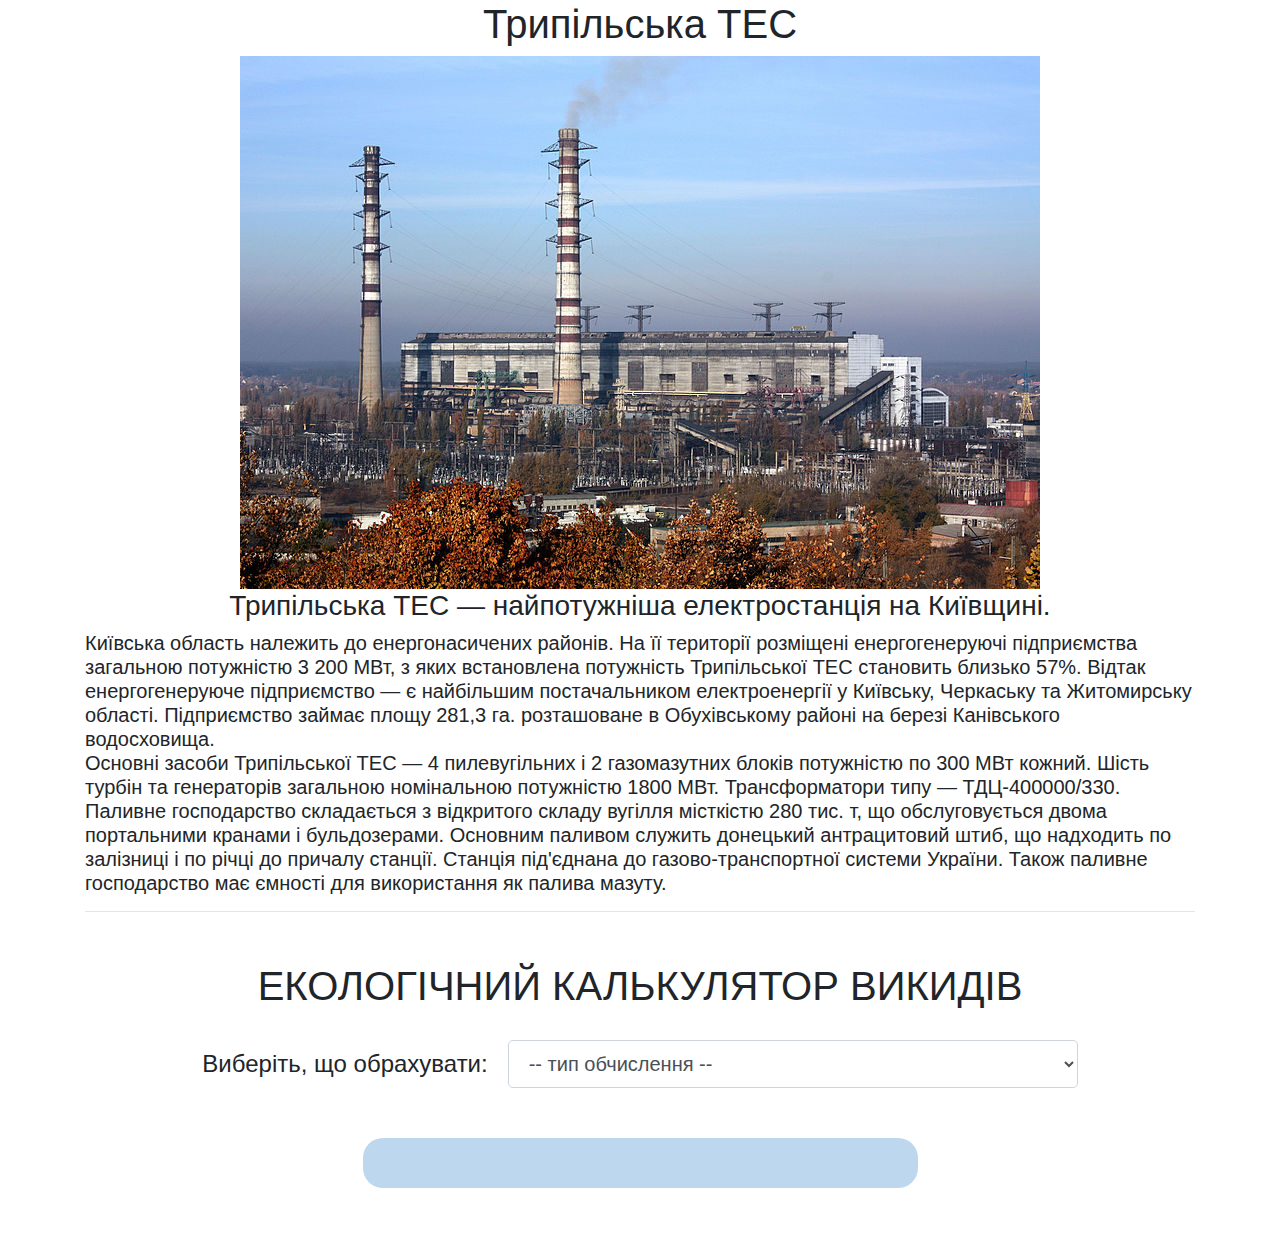
<file: index.html>
<!DOCTYPE html>
    <head>
        <meta charset="utf-8">
        <meta http-equiv="X-UA-Compatible" content="IE=edge">
        <title>Lab4</title>
        <meta name="description" content="">
        <meta name="viewport" content="width=device-width, initial-scale=1">
        <link rel="stylesheet" href="styles/styles.css">
        
        <link href="https://fonts.googleapis.com/css?family=Nunito:200,600,900" rel="stylesheet">
        <link rel="stylesheet" href="static/bootstrap/bootstrap.min.css">
        <script src="static/jquery-3.5.0.min.js"></script>
    </head>
    <body>
        <div class="container text-center">
            <h1>Трипільська ТЕС</h1>
            <!-- TODO: Welcome page (using bootstrap: yes) -->
            <img src="img/Trypilska.JPG">
            <div class="description">
                <h3>Трипільська ТЕС — найпотужніша електростанція на Київщині.</h3>
                <h5 class="text-left">Київська область належить до енергонасичених районів. На її території розміщені енергогенеруючі
                    підприємства загальною потужністю 3 200 МВт, з яких встановлена потужність Трипільської ТЕС
                    становить близько 57%. Відтак енергогенеруюче підприємство — є найбільшим постачальником
                    електроенергії у Київську, Черкаську та Житомирську області. Підприємство займає площу 281,3 га.
                    розташоване в Обухівському районі на березі Канівського водосховища.<br>
                    Основні засоби Трипільської ТЕС — 4 пилевугільних і 2 газомазутних блоків потужністю по 300 МВт
                    кожний. Шість турбін та генераторів загальною номінальною потужністю 1800 МВт. Трансформатори типу —
                    ТДЦ-400000/330. Паливне господарство складається з відкритого складу вугілля місткістю 280 тис. т, що
                    обслуговується двома портальними кранами і бульдозерами. Основним паливом служить донецький
                    антрацитовий штиб, що надходить по залізниці і по річці до причалу станції.
                    Станція під'єднана до газово-транспортної системи України. Також паливне господарство
                    має ємності для використання як палива мазуту.</h5>
            </div>

            <hr>
            <h1 class="main_calculator">ЕКОЛОГІЧНИЙ КАЛЬКУЛЯТОР ВИКИДІВ</h1>
            <!-- Calculator type switch -->
            <form name="calculator_type" class="row justify-content-center align-items-center calc_choice">
                <p>Виберіть, що обрахувати:</p>
                <select name="choice" class="form-control form-control-lg col-sm-6">
                    <option value="empty" hidden disabled selected value>-- тип обчислення --</option>
                    <option value="SO2">Діоксид сірки SO<sub>2</sub></option>
                    <option value="SSP">Тверді частинки</option>
                </select>
            </form>

            <!-- Calculator of SO2 -->
            <form id="calculator_SO2" name="form_SO2" class="position-relative text-left" action="javascript:parseSO2();">
                <h1 class="text-center">Діоксид сірки SO<sub>2</sub></h1>
                
                <button class="btn btn-outline-info button-information" type="button" onclick="toggle_info_box();">Інформація</button>
                <div class="information">
                    <h5>
                        Масовий вміст сірки в робочій масі потрібно визначати під час технічного аналізу палива відповідно до ГОСТ
                        27313-95 (ISO 1170-77).<br>
                        Усереднені значення вмісту сірки для різних видів і марок палива наведено в додатку Г . Ці значення беруться
                        у випадку відсутності достовірних даних технічного аналізу. Ефективність зв’язування оксидів сірки золою або
                        сорбентом у енергетичній установці n<sub>1</sub> залежить від технології спалювання та хімічного складу
                        палива, яке спалюється, і типу сорбенту. Під час спалювання твердого палива, до мінеральної складової якого
                        входять сполуки лужних та лужноземельних металів, відбувається часткове зв’язування сірки з утворенням
                        сульфатів або сульфітів. Під час спалювання твердого палива за технологіями киплячого шару подача сорбенту
                        разом з паливом забезпечує ефективне зв’язування сірки в топці енергетичної установки. За відсутності даних
                        для енергетичної установки про ефективність зв’язування сірки в топковому просторі значення n<sub>1</sub>
                        для різних технологій спалювання палива приймаються згідно з таблицею Д.2 (додаток Д ).<br>
                        Димові гази можуть бути очищені від оксидів сірки в сіркоочисних установках шляхом застосування технологій
                        десульфуризації димових газів з різною ефективністю очищення n<sub>2</sub>. Коефіцієнт роботи сіркоочисної
                        установки B визначається як відношення часу роботи сіркоочисної установки до часу роботи енергетичної
                        установки. Для розрахунків необхідно використовувати значення n<sub>2</sub>, одержане під час останнього
                        випробування сіркоочисної установки, і значення B, одержане при аналізі даних про роботу очисної та
                        енергетичної установок у цілому. За відсутності таких даних значення ефективності сіркоочищення димових
                        газів та коефіцієнта роботи сіркоочисної установки за різними технологіями десульфуризації приймаються
                        згідно з таблицею Д.3 (додаток Д ).<br>
                        До установок десульфуризації димових газів відносяться і деякі види золоуловлювальних установок. Для
                        електростатичних фільтрів та циклонів ефективність уловлення оксидів сірки n<sub>2</sub> є незначною і
                        дорівнює нулю. Для мокрих золоуловлювальних установок (мокрих скруберів типу МС та МВ) величина
                        n<sub>2</sub> залежить від загальної лужності води на зрошення та від вмісту сірки в паливі S<sup>'</sup>.
                        Приведений вміст сірки визначається як відношення масового вмісту сірки на робочу масу палива до нижчої
                        робочої теплоти згоряння палива (S<sup>'</sup>= S<sub>r</sub>>Q<sub>i</sub><sup>r</sup>). Дані про
                        ефективність уловлення оксидів сірки в мокрих скруберах наведено в таблиці Д.4 (додаток Д ).<br><br>
                    </h5>
            
                    <h4>Викиди під час спалювання вугілля</h4>
                    <h5>Показник емісії оксидів сірки, які надходять у атмосферу з димовими газами за проміжок часу Р, є специфічним і
                        розраховуються за формулою:
                    </h5>
                    <img src="img/SO2.JPG">
                    <h5>Ефективність зв'язування оксидів сірки золою або сорбентом у енергетичній
                        установці n<sub>1</sub> становить 0,05. Сіркоочисна установка
                        відсутня, тому ефективність n<sub>2</sub> та коефіцієнт роботи B дорівнюють нулю.
                    </h5>
                    <hr>
                </div>
                <h5>
                    E – валовий викид забруднювальної речовини під час спалювання палива за проміжок часу P, т<br>
                    k – показник емісії забруднювальної речовини для палива, г/ГДж
                </h5>
        
                <h5>
                    Показник емісії k г/ГДж, оксидів сірки SO<sub>2</sub> та SO<sub>3</sub>, у перерахунку на діоксид сірки
                    SO<sub>2</sub>, які надходять у атмосферу з димовими газами, є специфічним і розраховується за формулою:
                </h5>
                <img src="img/SO2.JPG">
        
                <h5>де<br>Q<sub>i</sub><sup>r</sup>-нижча робоча теплота згоряння палива, МДж/кг;<br>
                    S<sup>r</sup>– вміст сірки в паливі на робочу масу за проміжок часу P, %;<br>
                    n<sub>1</sub>– ефективність зв’язування сірки золою або сорбентом у енергетичній установці;<br>
                    n<sub>2</sub>– ефективність очистки димових газів від оксидів сірки;<br>
                    B– коефіцієнт роботи сіркоочисної установки.<br><br>
                </h5>
                
                <p><i>Введіть B<sub>i</sub> (витрата i-го палива за проміжок часу P, т):</i></p>
                <input class="form-control form-control-lg col-sm-4" id="input_B_i" type="number" step="any" value="1096363" required>
        
                <p><i>Введіть Q<sub>i</sub><sup>r</sup> (нижча робоча теплота згоряння i-го палива, МДж/кг):</i></p>
                <input class="form-control form-control-lg col-sm-4" id="input_Q" type="number" step="any" value="20.47" required>
        
                <p><i>Введіть S<sup>r</sup> (вмiст сiрки в паливi на робочу масу за промiжок часу P, %):</i></p>
                <input class="form-control form-control-lg col-sm-4" id="input_S" type="number" step="any" value="2.4" required>
        
                <p><i>Введіть n<sub>1</sub> (ефективнiсть зв'язування сiрки з золою):</i></p>
                <input class="form-control form-control-lg col-sm-4" id="input_n1" type="number" step="any" value="0.05" required>
        
                <p><i>Введіть n<sub>2</sub> (ефективнiсть очистки димових газiв вiд оксидiв сiрки):</i></p>
                <input class="form-control form-control-lg col-sm-4" id="input_n2" type="number" step="any" value="0" required>
        
                <p><i>Введіть B (коефiцiент роботи сiркоочисноi установки ):</i></p>
                <input class="form-control form-control-lg col-sm-4" id="input_B" type="number" step="any" value="1" required>
        
                <input type="submit" class="btn btn-primary btn-lg calculate" value="Порахувати">
            </form>

            <!-- Calculator of Solid Particles -->
            <form id="calculator_SSP" name="form_SSP" class="position-relative text-left" action="javascript:parseSSP();">
                <h1 class="text-center">Речовини у вигляді суспендованих твердих частинок</h1>
                
                <button class="btn btn-outline-info button-information" type="button" onclick="toggle_info_box();">Інформація</button>
                <div class="information">
                    <h5>
                        Вміст золи A<sup>r</sup> в паливі та горючих у викиді твердих частинок Г<sub>вин</sub> визначаються при проведенні
                        технічного аналізу за ГОСТ 11022-95 (ISO 1171-81) палива і леткої золи, яка виходить з енергетичної
                        установки, відповідно.<br>
                        Зола палива виходить з енергетичної установки у вигляді леткої золи (виносу) та або донної золи (шлаку).
                        Частка золи, яка виноситься з енергетичної установки у вигляді леткої золи, a<sub>вин</sub> залежить від
                        технології спалювання палива і визначається за даними останніх випробувань енергетичної установки, а за їх
                        відсутності – за паспортними даними. За відсутності таких даних значення a<sub>вин</sub> приймаються згідно
                        з таблицею Д.1 (додаток Д ).<br>
                        Значення ефективності очищення димових газів від твердих частинок h<sub>зу</sub> визначається за результатами останніх
                        випробувань золоуловлювальної установки або за її паспортними даними. Ефективність золоуловлювальної
                        установки визначається як різниця між одиницею та відношенням масових концентрацій твердих частинок після і
                        до золоуловлювальної установки.<br>
                        При використанні сорбенту для зв’язування оксидів сірки в топці котла (наприклад, за технологіями спалювання
                        палива в киплячому шарі) чи при застосуванні технологій сухого або напівсухого зв’язування сірки утворюються
                        тверді частинки сульфату та сульфіту і невикористаного сорбенту. Показник емісії твердих частинок
                        невикористаного в енергетичній установці сорбенту та утворених сульфатів і сульфітів k<sub>твS</sub>, г/ГДж,
                        розраховується за формулою:
                    </h5>
                    <img src="img/K_tes.JPG">
                    <h5>де<br>Q<sub>i</sub><sup>r</sup>-нижча робоча теплота згоряння палива, МДж/кг;<br>
                        S<sub>r</sub>-масовий вміст сірки в паливі на робочу масу, %;<br>
                        a<sub>вин</sub>-частка золи, яка виходить з котла у вигляді леткої золи;<br>
                        m<sub>прод</sub>-молекулярна маса твердого продукту взаємодії сорбенту та оксидів сірки, кг/кмоль;<br>
                        m<sub>сорб</sub>-молекулярна маса сорбенту, кг/кмоль;<br>
                        ms-молекулярна маса сірки, яка дорівнює 32 кг/кмоль;<br>
                        m-мольне відношення активного хімічного елементу сорбенту та сірки (таблиця Д.2 додатка Д);<br>
                        n<sub>I</sub>-ефективність зв’язування сірки сорбентом у топці або при застосуванні сухих та напівсухих методів десульфуризації димових газів (таблиці Д.2 і Д.3 додатка Д );<br>
                        n<sub>зу</sub>-ефективність очистки димових газів від твердих частинок.<br><br>
                    </h5>
            
                    <h4>Викиди під час спалювання вуглекислого газу:</h4>
                    <h5>Сіркоочисна установка відсутня, тому викиду твердих частинок сорбенту та продуктів взаємодії
                        сорбенту та оксидів сірки немає. Ефективність золоуловлювальної установки h<sub>зу</sub>, за даними останніх
                        випробувань становить 0,985. </h5>
                    <hr>
                </div>
                <h5>E – валовий викид забруднювальної речовини під час спалювання палива за проміжок часу P, т<br>
                    k – показник емісії забруднювальної речовини для палива, г/ГДж</h5>
                <h5>Показник емісії речовини у вигляді суспендованих твердих частинок (далі – твердих частинок) визначається 
                    як специфічний і розраховується за формулою:</h5>
                <img src="img/K_te.JPG">
                <h5>або за формулою:</h5>
                <img src="img/K_te_2.JPG">
                <h5>де<br>k<sub>тв</sub>- показник емісії твердих частинок, г/ГДж;<br>
                    Q<sub>i</sub><sup>r</sup>- нижча робоча теплота згоряння палива, МДж/кг;<br>
                    A<sup>r</sup>-масовий вміст золи в паливі на робочу масу, %;<br>
                    a<sub>вин</sub>-частка золи, яка виходить з котла у вигляді леткої золи;<br>
                    Q<sub>С</sub>-теплота згоряння вуглецю до CO2, яка дорівнює 32,68 МДж/кг;<br>
                    q<sub>4</sub>-втрати тепла, пов’язані з механічним недопалом палива, %;<br>
                    n<sub>зу</sub>-ефективність очищення димових газів від твердих частинок;<br>
                    Г<sub>вин</sub>- масовий вміст горючих речовин у викидах твердих частинок, %;<br>
                    k<sub>твS</sub>-показник емісії твердих продуктів взаємодії сорбенту та оксидів сірки і твердих частинок
                    сорбенту, г/ГДж.<br><br>
                </h5>
        
                <p><i>Введіть B<sub>i</sub> (витрата i-го палива за проміжок часу P, т):</i></p>
                <input class="form-control form-control-lg col-sm-4" id="input_B_i" type="number" step="any" value="1096363" required>
        
                <p><i>Введіть Q<sub>i</sub><sup>r</sup> (нижча робоча теплота згоряння i-го палива, МДж/кг):</i></p>
                <input class="form-control form-control-lg col-sm-4" id="input_Q" type="number" step="any" value="20.47" required>
        
                <p><i>Введіть а<sub>вин</sub> (частка золи, яка виходить з котла у виглядi легкоi золи):</i></p>
                <input class="form-control form-control-lg col-sm-4" id="input_a" type="number" step="any" value="0.8" required>
        
                <p><i>Введіть A<sup>r</sup> (масовий вмiст золи в паливi на робочу масу, %):</i></p>
                <input class="form-control form-control-lg col-sm-4" id="input_Ar" type="number" step="any" value="25.20" required>
        
                <p><i>Введіть Г<sup>вин</sup> (масовий вмiст горючих речовин у викидах т.ч., %):</i></p>
                <input class="form-control form-control-lg col-sm-4" id="input_g" type="number" step="any" value="1.5" required>
        
                <p><i>Введіть n<sub>зу</sub> (ефективнiсть очищення димових газiв вiд т.ч.):</i></p>
                <input class="form-control form-control-lg col-sm-4" id="input_n" type="number" step="any" value="0.985" required>
        
                <p><i>Введіть k<sub>теS</sub> (показник емiсii твердих продуктiв , г/ГДж):</i></p>
                <input class="form-control form-control-lg col-sm-4" id="input_k" type="number" step="any" value="0" required>
        
                <input type="submit" class="btn btn-primary btn-lg calculate" value="Порахувати">
            </form>

            <!-- Use this for output only -->
            <div class="output col-md-6">

            </div>
        </div>

        <!-- Main script -->
        <script src="scripts/main_calculate.js"></script>
    </body>
</html>
</file>
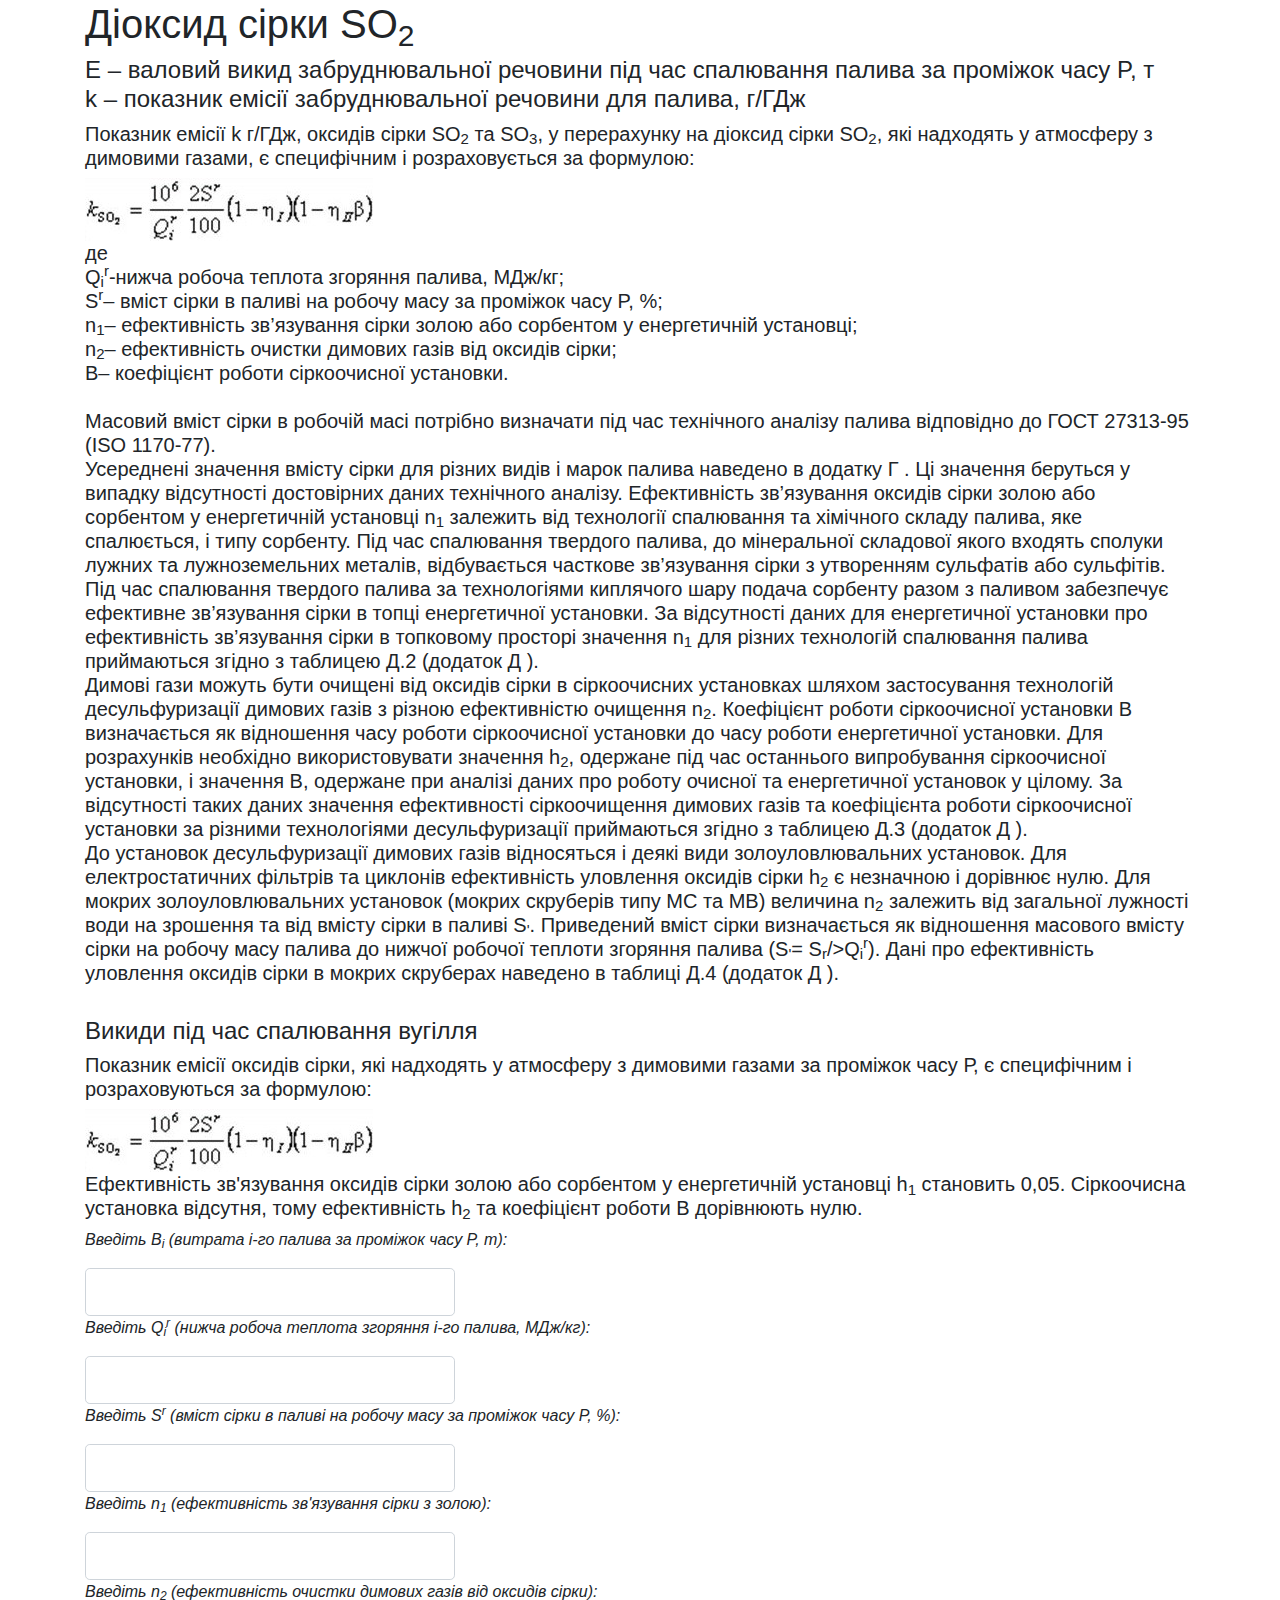
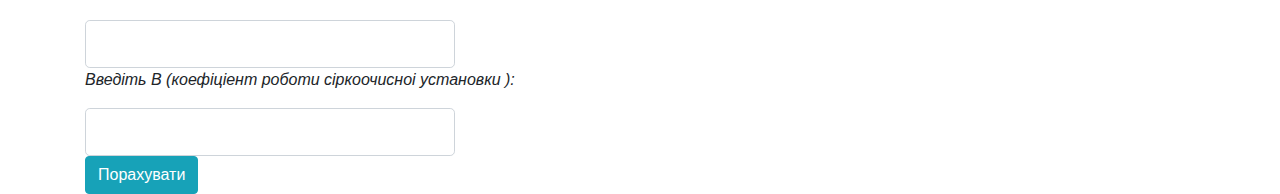
<file: SO2.html>
<!DOCTYPE html>
<head>
    <meta charset="utf-8">
    <meta http-equiv="X-UA-Compatible" content="IE=edge">
    <title>SO2</title>
    <meta name="description" content="">
    <meta name="viewport" content="width=device-width, initial-scale=1">
    <link rel="stylesheet" href="/styles/styles.css">

    <link href="https://fonts.googleapis.com/css?family=Nunito:200,600,900" rel="stylesheet">
    <link rel="stylesheet" href="https://stackpath.bootstrapcdn.com/bootstrap/4.4.1/css/bootstrap.min.css" integrity="sha384-Vkoo8x4CGsO3+Hhxv8T/Q5PaXtkKtu6ug5TOeNV6gBiFeWPGFN9MuhOf23Q9Ifjh" crossorigin="anonymous">
</head>
<body>
<div class="container">
    <form name="form_group">
        <h1>Діоксид сірки SO<sub>2</sub></h1>
        <h4>E – валовий викид забруднювальної речовини під час спалювання палива за проміжок часу P, т<br>
            k – показник емісії забруднювальної речовини для палива, г/ГДж</h4>

        <h5>
            Показник емісії k г/ГДж, оксидів сірки SO<sub>2</sub> та SO<sub>3</sub>, у перерахунку на діоксид сірки
            SO<sub>2</sub>, які надходять у атмосферу з димовими газами, є специфічним і розраховується за формулою:
        </h5>
        <img src="img/SO2.JPG">

        <h5>де<br>Q<sub>i</sub><sup>r</sup>-нижча робоча теплота згоряння палива, МДж/кг;<br>
            S<sup>r</sup>– вміст сірки в паливі на робочу масу за проміжок часу P, %;<br>
            n<sub>1</sub>– ефективність зв’язування сірки золою або сорбентом у енергетичній установці;<br>
            n<sub>2</sub>– ефективність очистки димових газів від оксидів сірки;<br>
            B– коефіцієнт роботи сіркоочисної установки.<br><br>
            Масовий вміст сірки в робочій масі потрібно визначати під час технічного аналізу палива відповідно до ГОСТ
            27313-95 (ISO 1170-77).<br>
            Усереднені значення вмісту сірки для різних видів і марок палива наведено в додатку Г . Ці значення беруться
            у випадку відсутності достовірних даних технічного аналізу. Ефективність зв’язування оксидів сірки золою або
            сорбентом у енергетичній установці n<sub>1</sub> залежить від технології спалювання та хімічного складу
            палива, яке спалюється, і типу сорбенту. Під час спалювання твердого палива, до мінеральної складової якого
            входять сполуки лужних та лужноземельних металів, відбувається часткове зв’язування сірки з утворенням
            сульфатів або сульфітів. Під час спалювання твердого палива за технологіями киплячого шару подача сорбенту
            разом з паливом забезпечує ефективне зв’язування сірки в топці енергетичної установки. За відсутності даних
            для енергетичної установки про ефективність зв’язування сірки в топковому просторі значення n<sub>1</sub>
            для різних технологій спалювання палива приймаються згідно з таблицею Д.2 (додаток Д ).<br>
            Димові гази можуть бути очищені від оксидів сірки в сіркоочисних установках шляхом застосування технологій
            десульфуризації димових газів з різною ефективністю очищення n<sub>2</sub>. Коефіцієнт роботи сіркоочисної
            установки B визначається як відношення часу роботи сіркоочисної установки до часу роботи енергетичної
            установки. Для розрахунків необхідно використовувати значення h<sub>2</sub>, одержане під час останнього
            випробування сіркоочисної установки, і значення B, одержане при аналізі даних про роботу очисної та
            енергетичної установок у цілому. За відсутності таких даних значення ефективності сіркоочищення димових
            газів та коефіцієнта роботи сіркоочисної установки за різними технологіями десульфуризації приймаються
            згідно з таблицею Д.3 (додаток Д ).<br>
            До установок десульфуризації димових газів відносяться і деякі види золоуловлювальних установок. Для
            електростатичних фільтрів та циклонів ефективність уловлення оксидів сірки h<sub>2</sub> є незначною і
            дорівнює нулю. Для мокрих золоуловлювальних установок (мокрих скруберів типу МС та МВ) величина
            n<sub>2</sub> залежить від загальної лужності води на зрошення та від вмісту сірки в паливі S<sub>'</sub>.
            Приведений вміст сірки визначається як відношення масового вмісту сірки на робочу масу палива до нижчої
            робочої теплоти згоряння палива (S<sub>'</sub>= S<sub>r</sub>/>Q<sub>i</sub><sup>r</sup>). Дані про
            ефективність уловлення оксидів сірки в мокрих скруберах наведено в таблиці Д.4 (додаток Д ).<br><br>
        </h5>

        <h4>Викиди під час спалювання вугілля</h4>
        <h5>Показник емісії оксидів сірки, які надходять у атмосферу з димовими газами за проміжок часу Р, є специфічним і
            розраховуються за формулою:
        </h5>
        <img src="img/SO2.JPG">
        <h5>Ефективність зв'язування оксидів сірки золою або сорбентом у енергетичній
            установці h<sub>1</sub> становить 0,05. Сіркоочисна установка
            відсутня, тому ефективність h<sub>2</sub> та коефіцієнт роботи B дорівнюють нулю.
        </h5>

        <p><i>Введіть B<sub>i</sub> (витрата i-го палива за проміжок часу P, т):</i></p>
        <input class="form-control form-control-lg col-sm-4" id="input_B_i" type="text" required>

        <p><i>Введіть Q<sub>i</sub><sup>r</sup> (нижча робоча теплота згоряння i-го палива, МДж/кг):</i></p>
        <input class="form-control form-control-lg col-sm-4" id="input_Q" type="text" required>

        <p><i>Введіть S<sup>r</sup> (вмiст сiрки в паливi на робочу масу за промiжок часу P, %):</i></p>
        <input class="form-control form-control-lg col-sm-4" id="input_S" type="text" required>

        <p><i>Введіть n<sub>1</sub> (ефективнiсть зв'язування сiрки з золою):</i></p>
        <input class="form-control form-control-lg col-sm-4" id="input_n1" type="text" required>

        <p><i>Введіть n<sub>2</sub> (ефективнiсть очистки димових газiв вiд оксидiв сiрки):</i></p>
        <input class="form-control form-control-lg col-sm-4" id="input_n2" type="text" required>

        <p><i>Введіть B (коефiцiент роботи сiркоочисноi установки ):</i></p>
        <input class="form-control form-control-lg col-sm-4" id="input_B" type="text" required>

        <input type="submit" class="btn btn-info" value="Порахувати">
    </form>
</div>

</body>
</html>
</file>
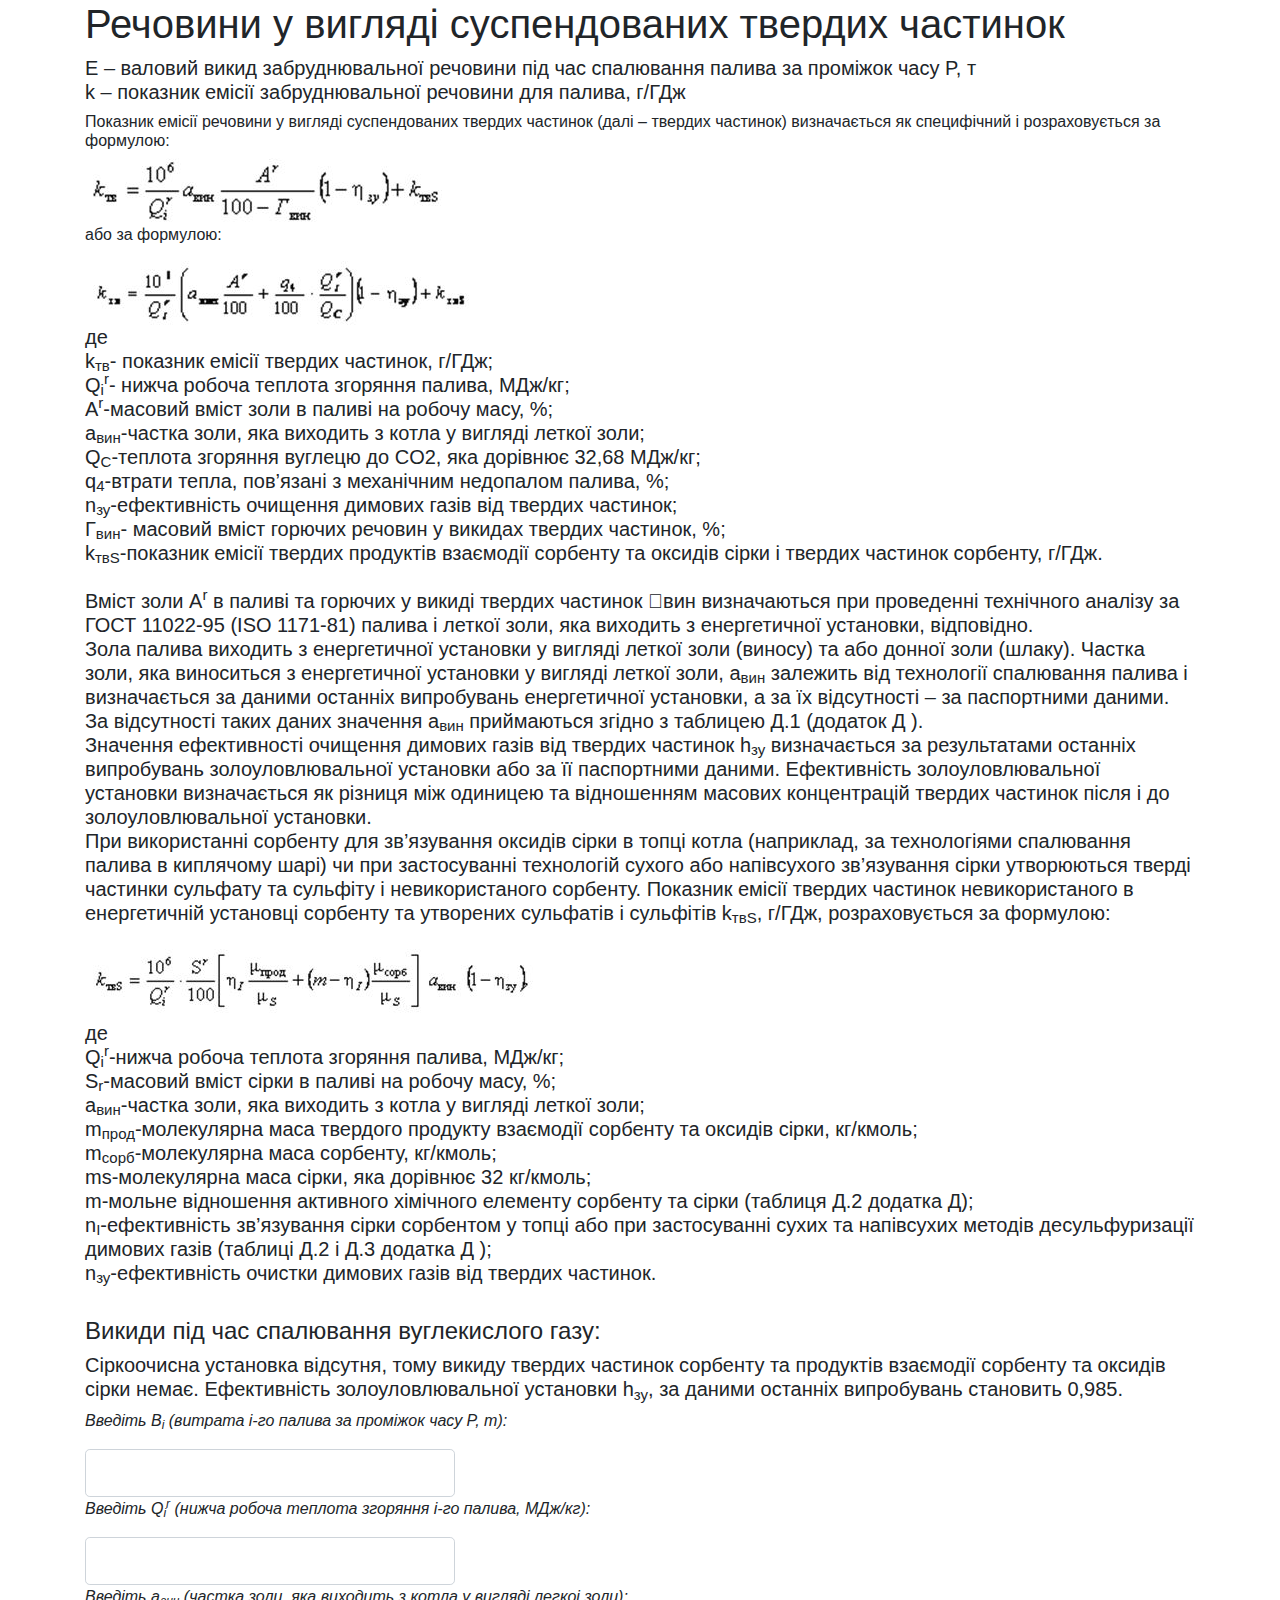
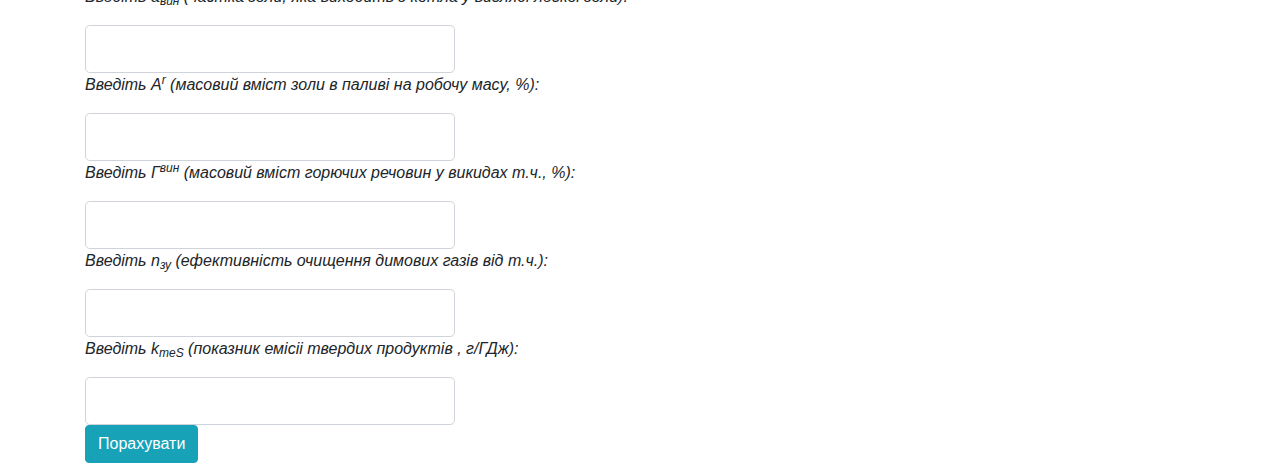
<file: solid_particles.html>
<!DOCTYPE html>
<head>
    <meta charset="utf-8">
    <meta http-equiv="X-UA-Compatible" content="IE=edge">
    <title>solid particles</title>
    <meta name="description" content="">
    <meta name="viewport" content="width=device-width, initial-scale=1">
    <link rel="stylesheet" href="/styles/styles.css">

    <link href="https://fonts.googleapis.com/css?family=Nunito:200,600,900" rel="stylesheet">
    <link rel="stylesheet" href="https://stackpath.bootstrapcdn.com/bootstrap/4.4.1/css/bootstrap.min.css" integrity="sha384-Vkoo8x4CGsO3+Hhxv8T/Q5PaXtkKtu6ug5TOeNV6gBiFeWPGFN9MuhOf23Q9Ifjh" crossorigin="anonymous">
</head>
<body>
<div class="container">
    <form name="form_group">
        <h1>Речовини у вигляді суспендованих твердих частинок</h1>
        <h5>E – валовий викид забруднювальної речовини під час спалювання палива за проміжок часу P, т<br>
            k – показник емісії забруднювальної речовини для палива, г/ГДж</h5>
        <h6>Показник емісії речовини у вигляді суспендованих твердих частинок (далі – твердих частинок) визначається 
            як специфічний і розраховується за формулою:</h6>
        <img src="img/K_te.JPG">
        <h6>або за формулою:</h6>
        <img src="img/K_te_2.JPG">
        <h5>де<br>k<sub>тв</sub>- показник емісії твердих частинок, г/ГДж;<br>
            Q<sub>i</sub><sup>r</sup>- нижча робоча теплота згоряння палива, МДж/кг;<br>
            A<sup>r</sup>-масовий вміст золи в паливі на робочу масу, %;<br>
            a<sub>вин</sub>-частка золи, яка виходить з котла у вигляді леткої золи;<br>
            Q<sub>С</sub>-теплота згоряння вуглецю до CO2, яка дорівнює 32,68 МДж/кг;<br>
            q<sub>4</sub>-втрати тепла, пов’язані з механічним недопалом палива, %;<br>
            n<sub>зу</sub>-ефективність очищення димових газів від твердих частинок;<br>
            Г<sub>вин</sub>- масовий вміст горючих речовин у викидах твердих частинок, %;<br>
            k<sub>твS</sub>-показник емісії твердих продуктів взаємодії сорбенту та оксидів сірки і твердих частинок
            сорбенту, г/ГДж.<br><br>
            Вміст золи A<sup>r</sup> в паливі та горючих у викиді твердих частинок вин визначаються при проведенні
            технічного аналізу за ГОСТ 11022-95 (ISO 1171-81) палива і леткої золи, яка виходить з енергетичної
            установки, відповідно.<br>
            Зола палива виходить з енергетичної установки у вигляді леткої золи (виносу) та або донної золи (шлаку).
            Частка золи, яка виноситься з енергетичної установки у вигляді леткої золи, a<sub>вин</sub> залежить від
            технології спалювання палива і визначається за даними останніх випробувань енергетичної установки, а за їх
            відсутності – за паспортними даними. За відсутності таких даних значення a<sub>вин</sub> приймаються згідно
            з таблицею Д.1 (додаток Д ).<br>
            Значення ефективності очищення димових газів від твердих частинок h<sub>зу</sub> визначається за результатами останніх
            випробувань золоуловлювальної установки або за її паспортними даними. Ефективність золоуловлювальної
            установки визначається як різниця між одиницею та відношенням масових концентрацій твердих частинок після і
            до золоуловлювальної установки.<br>
            При використанні сорбенту для зв’язування оксидів сірки в топці котла (наприклад, за технологіями спалювання
            палива в киплячому шарі) чи при застосуванні технологій сухого або напівсухого зв’язування сірки утворюються
            тверді частинки сульфату та сульфіту і невикористаного сорбенту. Показник емісії твердих частинок
            невикористаного в енергетичній установці сорбенту та утворених сульфатів і сульфітів k<sub>твS</sub>, г/ГДж,
            розраховується за формулою:
        </h5>
        <img src="img/K_tes.JPG">
        <h5>де<br>Q<sub>i</sub><sup>r</sup>-нижча робоча теплота згоряння палива, МДж/кг;<br>
            S<sub>r</sub>-масовий вміст сірки в паливі на робочу масу, %;<br>
            a<sub>вин</sub>-частка золи, яка виходить з котла у вигляді леткої золи;<br>
            m<sub>прод</sub>-молекулярна маса твердого продукту взаємодії сорбенту та оксидів сірки, кг/кмоль;<br>
            m<sub>сорб</sub>-молекулярна маса сорбенту, кг/кмоль;<br>
            ms-молекулярна маса сірки, яка дорівнює 32 кг/кмоль;<br>
            m-мольне відношення активного хімічного елементу сорбенту та сірки (таблиця Д.2 додатка Д);<br>
            n<sub>I</sub>-ефективність зв’язування сірки сорбентом у топці або при застосуванні сухих та напівсухих методів десульфуризації димових газів (таблиці Д.2 і Д.3 додатка Д );<br>
            n<sub>зу</sub>-ефективність очистки димових газів від твердих частинок.<br><br>
        </h5>

        <h4>Викиди під час спалювання вуглекислого газу:</h4>
        <h5>Сіркоочисна установка відсутня, тому викиду твердих частинок сорбенту та продуктів взаємодії
            сорбенту та оксидів сірки немає. Ефективність золоуловлювальної установки h<sub>зу</sub>, за даними останніх
            випробувань становить 0,985. </h5>

        <p><i>Введіть B<sub>i</sub> (витрата i-го палива за проміжок часу P, т):</i></p>
        <input class="form-control form-control-lg col-sm-4" id="input_B_i" type="text" required>

        <p><i>Введіть Q<sub>i</sub><sup>r</sup> (нижча робоча теплота згоряння i-го палива, МДж/кг):</i></p>
        <input class="form-control form-control-lg col-sm-4" id="input_Q" type="text" required>

        <p><i>Введіть а<sub>вин</sub> (частка золи, яка виходить з котла у виглядi легкоi золи):</i></p>
        <input class="form-control form-control-lg col-sm-4" id="input_a" type="text" required>

        <p><i>Введіть A<sup>r</sup> (масовий вмiст золи в паливi на робочу масу, %):</i></p>
        <input class="form-control form-control-lg col-sm-4" id="input_Ar" type="text" required>

        <p><i>Введіть Г<sup>вин</sup> (масовий вмiст горючих речовин у викидах т.ч., %):</i></p>
        <input class="form-control form-control-lg col-sm-4" id="input_g" type="text" required>

        <p><i>Введіть n<sub>зу</sub> (ефективнiсть очищення димових газiв вiд т.ч.):</i></p>
        <input class="form-control form-control-lg col-sm-4" id="input_n" type="text" required>

        <p><i>Введіть k<sub>теS</sub> (показник емiсii твердих продуктiв , г/ГДж):</i></p>
        <input class="form-control form-control-lg col-sm-4" id="input_k" type="text" required>

        <input type="submit" class="btn btn-info" value="Порахувати">
    </form>
</div>

</body>
</html>
</file>
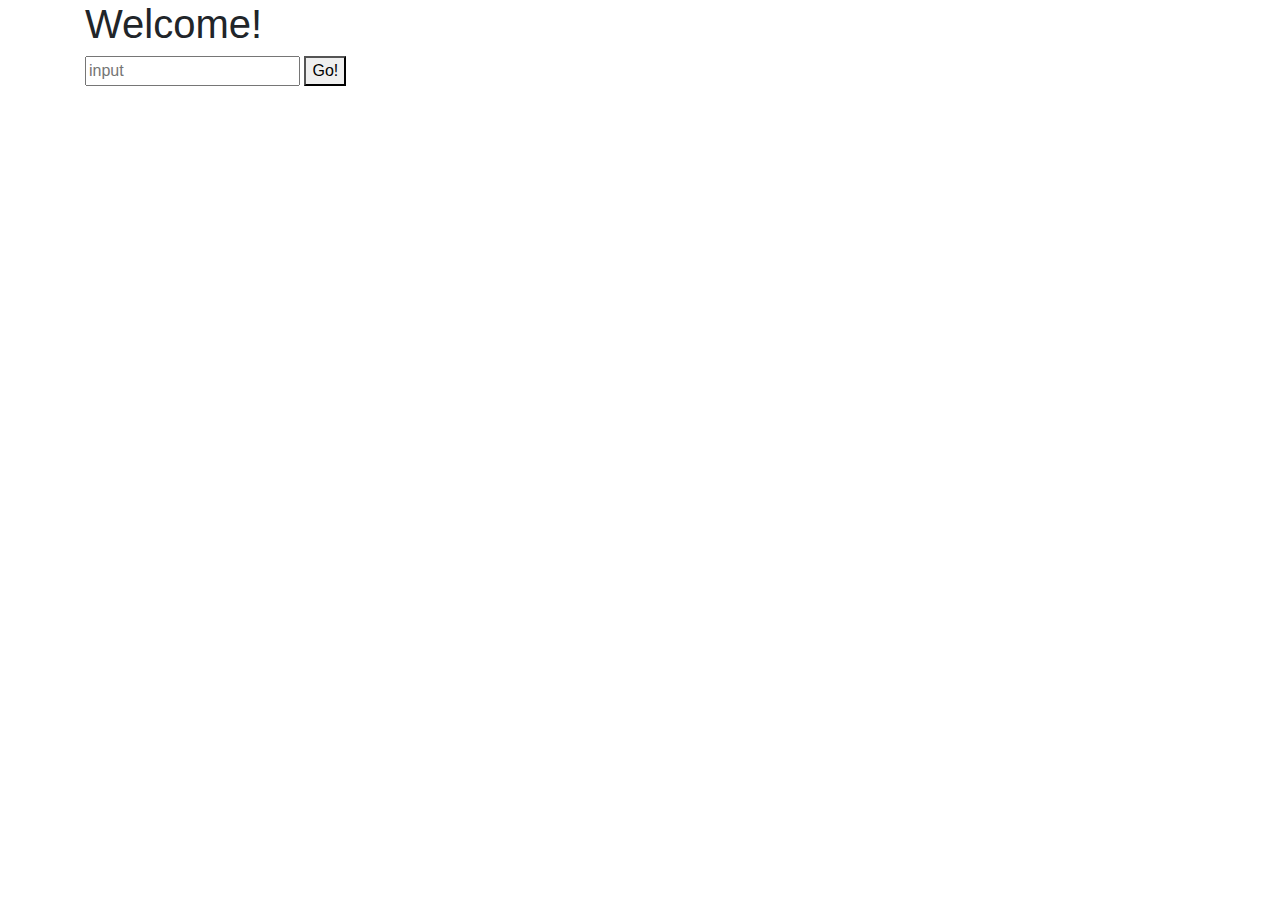
<file: test_form.html>
<!DOCTYPE html>
    <head>
        <meta charset="utf-8">
        <meta http-equiv="X-UA-Compatible" content="IE=edge">
        <title>Lab4</title>
        <meta name="description" content="">
        <meta name="viewport" content="width=device-width, initial-scale=1">
        <link rel="stylesheet" href="/styles/styles.css">
        
        <link href="https://fonts.googleapis.com/css?family=Nunito:200,600,900" rel="stylesheet">
        <link rel="stylesheet" href="https://stackpath.bootstrapcdn.com/bootstrap/4.4.1/css/bootstrap.min.css" integrity="sha384-Vkoo8x4CGsO3+Hhxv8T/Q5PaXtkKtu6ug5TOeNV6gBiFeWPGFN9MuhOf23Q9Ifjh" crossorigin="anonymous">
    </head>
    <body>
        <div class="container">
            <h1>Welcome!</h1>
            <form action="javascript:getInputValue();" name="form_name">
                <input name="input" type="text" placeholder="input" id="input" required>
                <button type="submit">Go!</button>
            </form>
        </div>

        <div class="result" id="out_div" hidden>
            <p id="out"></p>
        </div>
        <script src="/scripts/main_calculate.js"></script>
    </body>
</html>
</file>
<file: styles/styles.css>
* {
  box-sizing: border-box;
}
body,
head {
  margin: 0;
  padding: 0;
  font-weight: 600;
}
.calc_choice p {
  margin: 0;
  font-size: 24px;
  margin-right: 20px;
}
.calculate {
  display: block!important;
  margin: 30px auto;
}
.button-information {
  display: block!important;
  margin: 30px auto;
  padding: 10px 20px!important;
}
.output {
  margin: 50px auto;
  padding: 25px 0;
  text-align: left;
  border-radius: 20px;
  background-color: #BDD7EE;
}
.output h4 {
  text-align: center;
}
.main_calculator {
  margin-top: 50px;
  margin-bottom: 30px;
}
/*# sourceMappingURL=styles.css.map */
</file>
